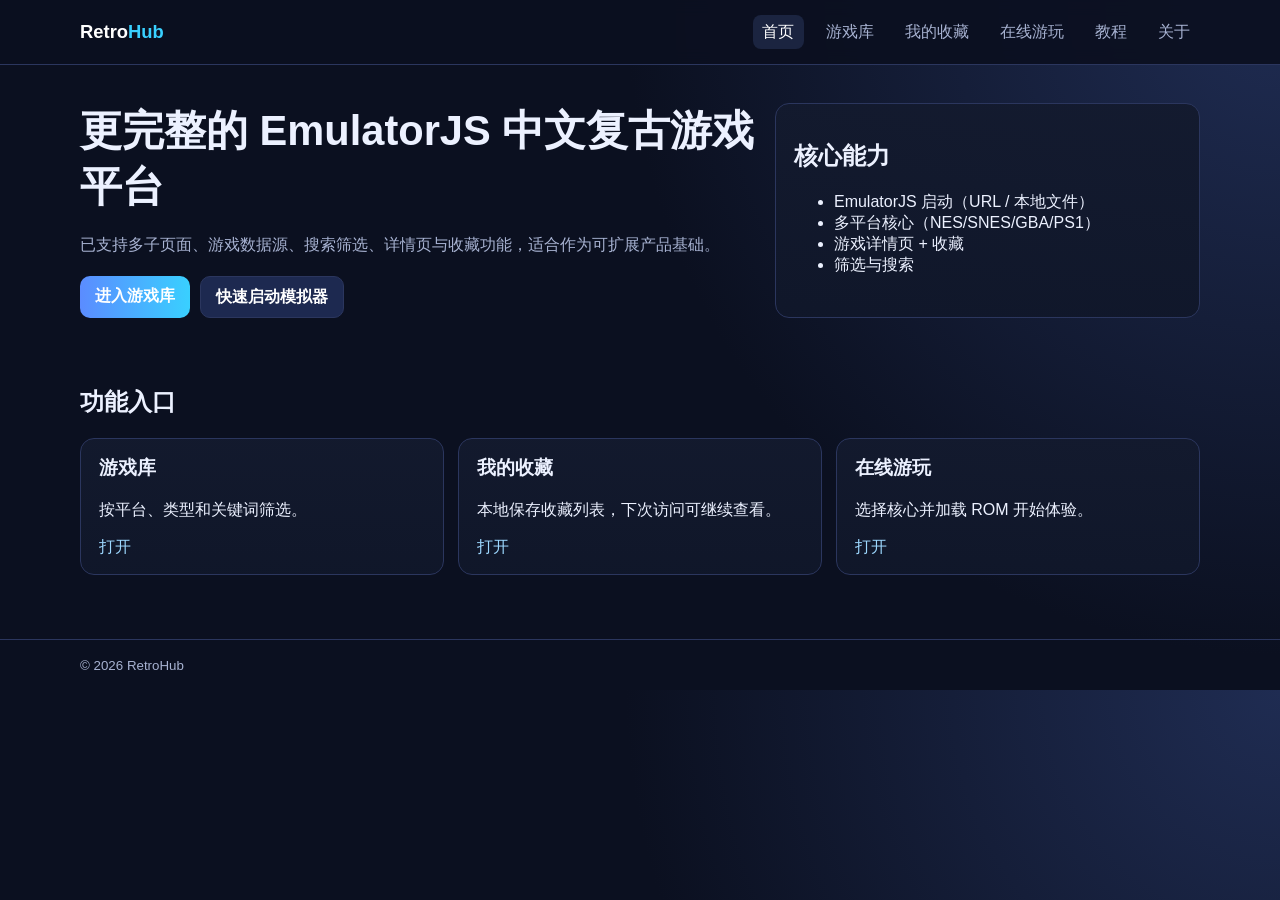
<file: index.html>
<!doctype html>
<html lang="zh-CN">
  <head>
    <meta charset="UTF-8" />
    <meta name="viewport" content="width=device-width, initial-scale=1.0" />
    <title>RetroHub - EmulatorJS 中文游戏站</title>
    <meta name="description" content="支持 EmulatorJS、游戏库检索、详情页、收藏页的中文复古游戏平台模板。" />
    <link rel="stylesheet" href="styles.css" />
  </head>
  <body>
    <header class="site-header">
      <div class="container nav-wrap">
        <a class="logo" href="index.html">Retro<span>Hub</span></a>
        <nav class="nav" aria-label="主导航">
          <a href="index.html" class="active">首页</a>
          <a href="games.html">游戏库</a>
          <a href="favorites.html">我的收藏</a>
          <a href="play.html">在线游玩</a>
          <a href="guides.html">教程</a>
          <a href="about.html">关于</a>
        </nav>
      </div>
    </header>

    <main>
      <section class="hero container">
        <div>
          <h1>更完整的 EmulatorJS 中文复古游戏平台</h1>
          <p>已支持多子页面、游戏数据源、搜索筛选、详情页与收藏功能，适合作为可扩展产品基础。</p>
          <div class="hero-actions">
            <a class="btn primary" href="games.html">进入游戏库</a>
            <a class="btn" href="play.html">快速启动模拟器</a>
          </div>
        </div>
        <div class="hero-card">
          <h2>核心能力</h2>
          <ul>
            <li>EmulatorJS 启动（URL / 本地文件）</li>
            <li>多平台核心（NES/SNES/GBA/PS1）</li>
            <li>游戏详情页 + 收藏</li>
            <li>筛选与搜索</li>
          </ul>
        </div>
      </section>

      <section class="container section">
        <h2>功能入口</h2>
        <div class="grid cards-3">
          <article class="card"><h3>游戏库</h3><p>按平台、类型和关键词筛选。</p><a href="games.html">打开</a></article>
          <article class="card"><h3>我的收藏</h3><p>本地保存收藏列表，下次访问可继续查看。</p><a href="favorites.html">打开</a></article>
          <article class="card"><h3>在线游玩</h3><p>选择核心并加载 ROM 开始体验。</p><a href="play.html">打开</a></article>
        </div>
      </section>
    </main>

    <footer class="site-footer"><div class="container footer-wrap"><small>© 2026 RetroHub</small></div></footer>
  </body>
</html>
</file>
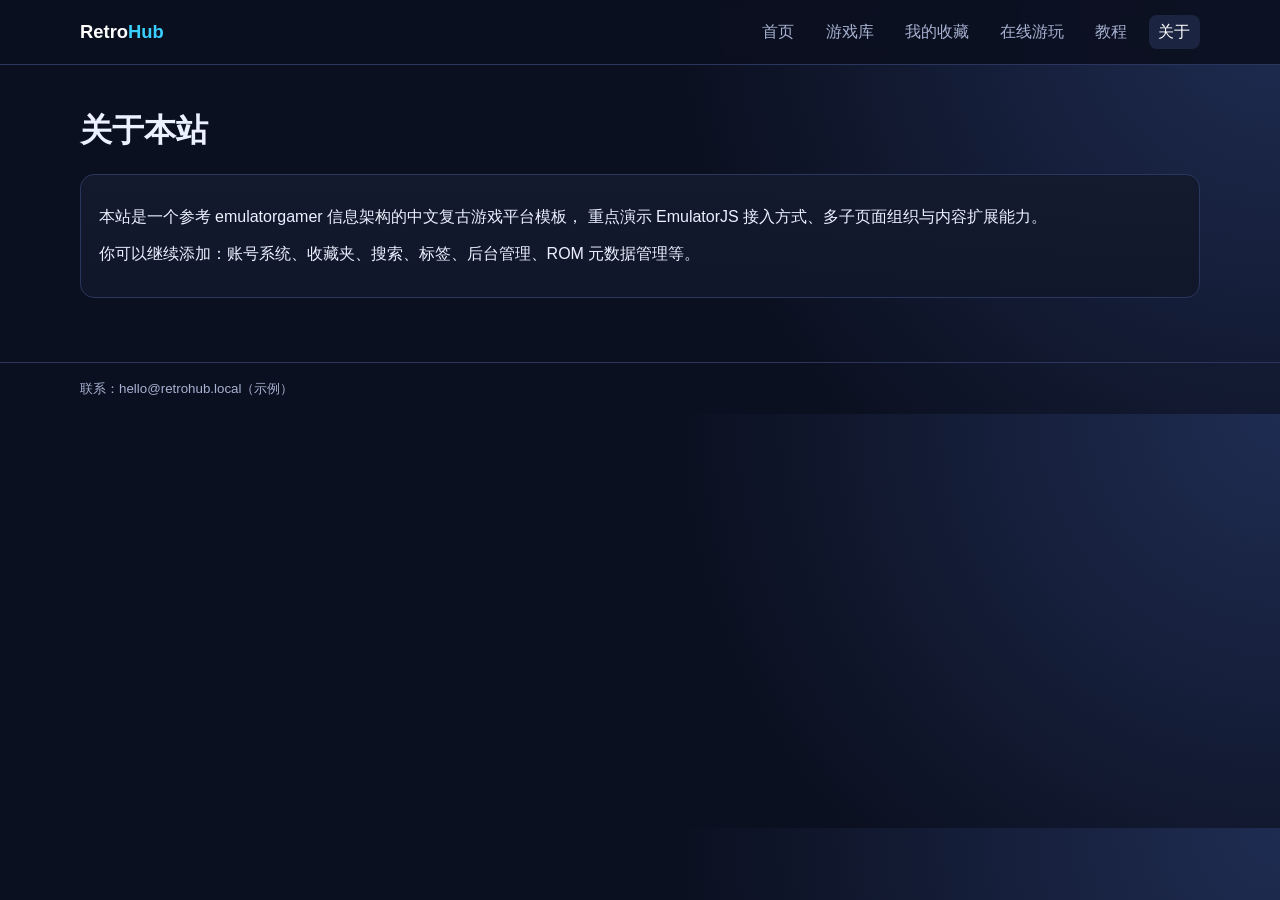
<file: about.html>
<!doctype html>
<html lang="zh-CN">
  <head>
    <meta charset="UTF-8" />
    <meta name="viewport" content="width=device-width, initial-scale=1.0" />
    <title>关于 - RetroHub</title>
    <link rel="stylesheet" href="styles.css" />
  </head>
  <body>
    <header class="site-header">
      <div class="container nav-wrap">
        <a class="logo" href="index.html">Retro<span>Hub</span></a>
        <nav class="nav" aria-label="主导航">
          <a href="index.html">首页</a>
          <a href="games.html">游戏库</a>
          <a href="favorites.html">我的收藏</a>
          <a href="play.html">在线游玩</a>
          <a href="guides.html">教程</a>
          <a href="about.html" class="active">关于</a>
        </nav>
      </div>
    </header>

    <main class="container section">
      <h1>关于本站</h1>
      <div class="card">
        <p>
          本站是一个参考 emulatorgamer 信息架构的中文复古游戏平台模板，
          重点演示 EmulatorJS 接入方式、多子页面组织与内容扩展能力。
        </p>
        <p>
          你可以继续添加：账号系统、收藏夹、搜索、标签、后台管理、ROM 元数据管理等。
        </p>
      </div>
    </main>

    <footer class="site-footer">
      <div class="container footer-wrap">
        <small>联系：hello@retrohub.local（示例）</small>
      </div>
    </footer>
  </body>
</html>
</file>
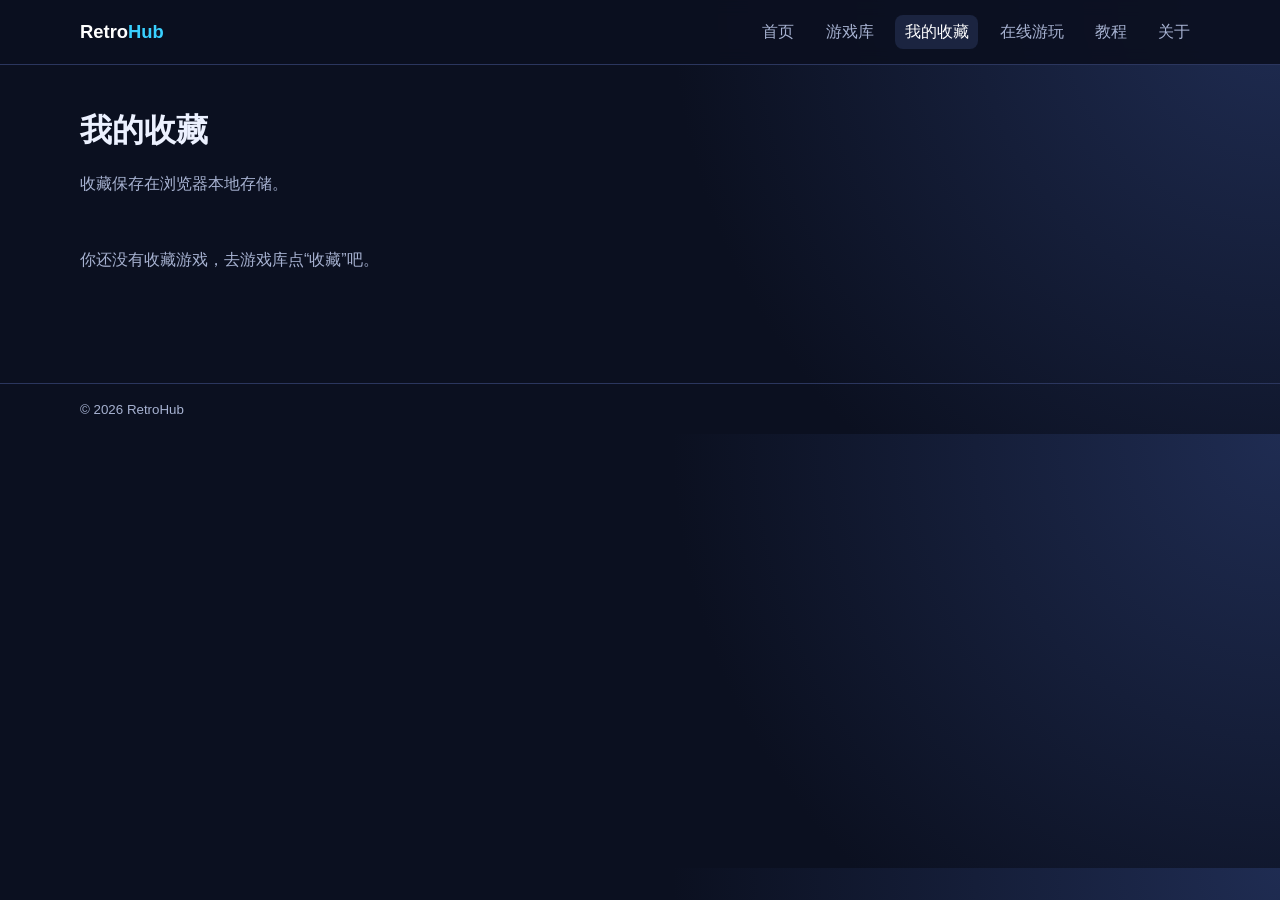
<file: favorites.html>
<!doctype html>
<html lang="zh-CN">
  <head>
    <meta charset="UTF-8" />
    <meta name="viewport" content="width=device-width, initial-scale=1.0" />
    <title>我的收藏 - RetroHub</title>
    <link rel="stylesheet" href="styles.css" />
  </head>
  <body>
    <header class="site-header">
      <div class="container nav-wrap">
        <a class="logo" href="index.html">Retro<span>Hub</span></a>
        <nav class="nav" aria-label="主导航">
          <a href="index.html">首页</a>
          <a href="games.html">游戏库</a>
          <a href="favorites.html" class="active">我的收藏</a>
          <a href="play.html">在线游玩</a>
          <a href="guides.html">教程</a>
          <a href="about.html">关于</a>
        </nav>
      </div>
    </header>

    <main class="container section">
      <h1>我的收藏</h1>
      <p class="muted">收藏保存在浏览器本地存储。</p>
      <section id="favoritesList" class="section"></section>
    </main>

    <footer class="site-footer"><div class="container footer-wrap"><small>© 2026 RetroHub</small></div></footer>
    <script src="app.js"></script>
  </body>
</html>
</file>
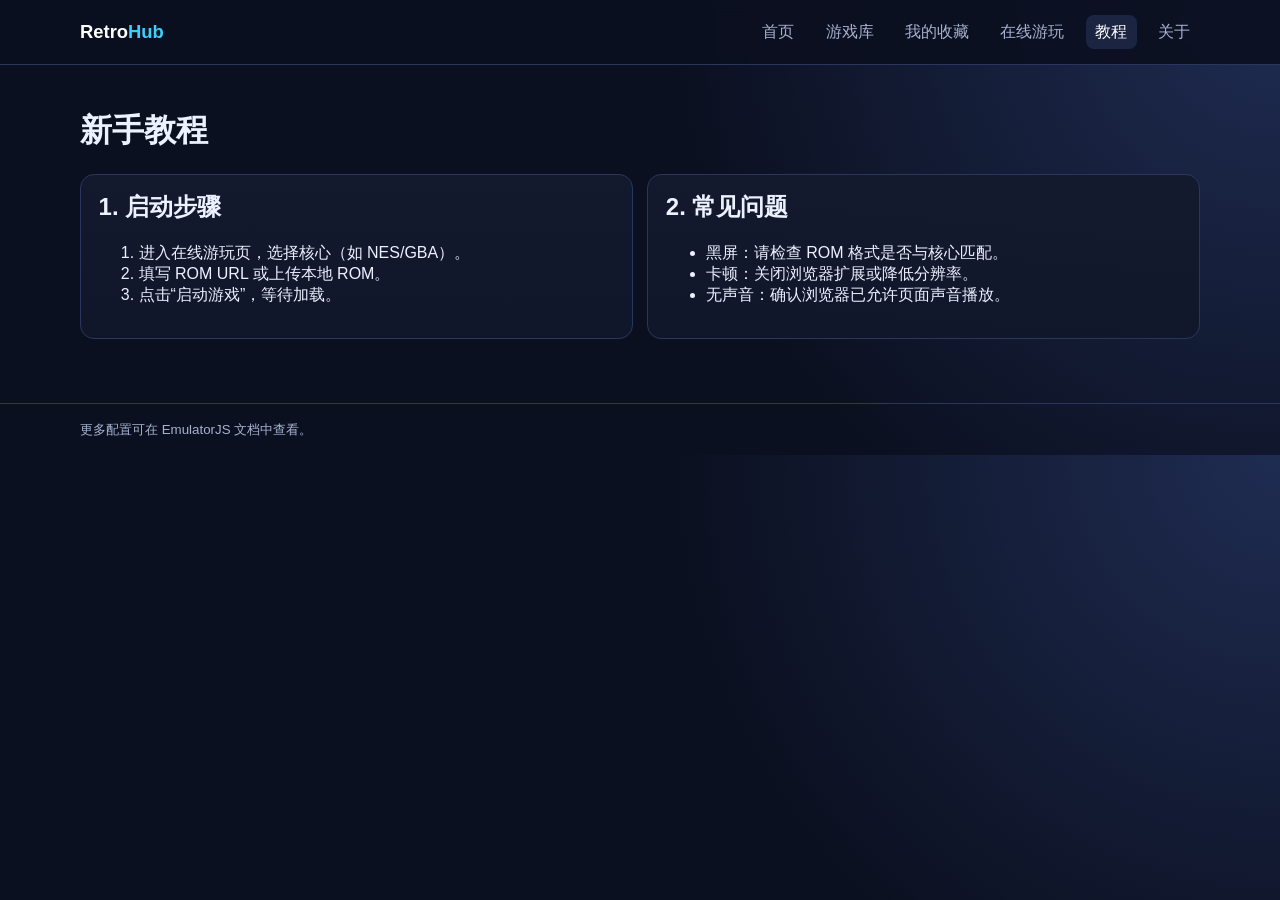
<file: guides.html>
<!doctype html>
<html lang="zh-CN">
  <head>
    <meta charset="UTF-8" />
    <meta name="viewport" content="width=device-width, initial-scale=1.0" />
    <title>教程 - RetroHub</title>
    <link rel="stylesheet" href="styles.css" />
  </head>
  <body>
    <header class="site-header">
      <div class="container nav-wrap">
        <a class="logo" href="index.html">Retro<span>Hub</span></a>
        <nav class="nav" aria-label="主导航">
          <a href="index.html">首页</a>
          <a href="games.html">游戏库</a>
          <a href="favorites.html">我的收藏</a>
          <a href="play.html">在线游玩</a>
          <a href="guides.html" class="active">教程</a>
          <a href="about.html">关于</a>
        </nav>
      </div>
    </header>

    <main class="container section">
      <h1>新手教程</h1>
      <div class="grid cards-2">
        <article class="card">
          <h2>1. 启动步骤</h2>
          <ol>
            <li>进入在线游玩页，选择核心（如 NES/GBA）。</li>
            <li>填写 ROM URL 或上传本地 ROM。</li>
            <li>点击“启动游戏”，等待加载。</li>
          </ol>
        </article>
        <article class="card">
          <h2>2. 常见问题</h2>
          <ul>
            <li>黑屏：请检查 ROM 格式是否与核心匹配。</li>
            <li>卡顿：关闭浏览器扩展或降低分辨率。</li>
            <li>无声音：确认浏览器已允许页面声音播放。</li>
          </ul>
        </article>
      </div>
    </main>

    <footer class="site-footer">
      <div class="container footer-wrap">
        <small>更多配置可在 EmulatorJS 文档中查看。</small>
      </div>
    </footer>
  </body>
</html>
</file>
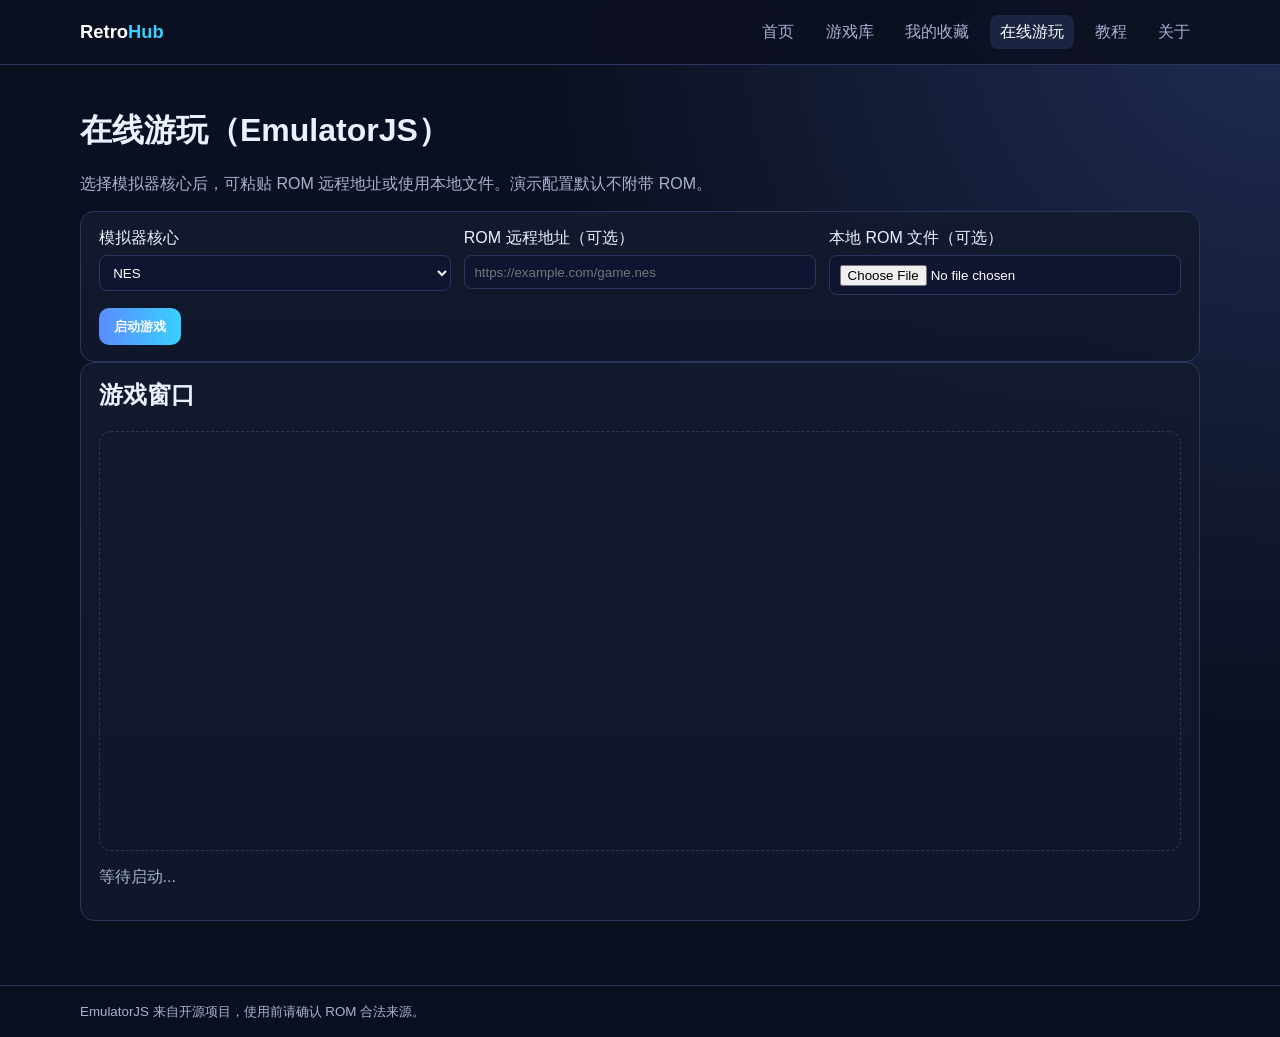
<file: play.html>
<!doctype html>
<html lang="zh-CN">
  <head>
    <meta charset="UTF-8" />
    <meta name="viewport" content="width=device-width, initial-scale=1.0" />
    <title>在线游玩 - RetroHub</title>
    <link rel="stylesheet" href="styles.css" />
  </head>
  <body>
    <header class="site-header">
      <div class="container nav-wrap">
        <a class="logo" href="index.html">Retro<span>Hub</span></a>
        <nav class="nav" aria-label="主导航">
          <a href="index.html">首页</a>
          <a href="games.html">游戏库</a>
          <a href="favorites.html">我的收藏</a>
          <a href="play.html" class="active">在线游玩</a>
          <a href="guides.html">教程</a>
          <a href="about.html">关于</a>
        </nav>
      </div>
    </header>

    <main class="container section">
      <h1>在线游玩（EmulatorJS）</h1>
      <p class="muted">
        选择模拟器核心后，可粘贴 ROM 远程地址或使用本地文件。演示配置默认不附带 ROM。
      </p>

      <section class="card form-card">
        <div class="form-grid">
          <label>
            模拟器核心
            <select id="coreSelect">
              <option value="nes">NES</option>
              <option value="snes">SNES</option>
              <option value="gba">GBA</option>
              <option value="gb">GB</option>
              <option value="psx">PS1</option>
            </select>
          </label>
          <label>
            ROM 远程地址（可选）
            <input id="romUrl" type="url" placeholder="https://example.com/game.nes" />
          </label>
          <label>
            本地 ROM 文件（可选）
            <input id="romFile" type="file" />
          </label>
        </div>
        <div class="hero-actions">
          <button id="launchBtn" class="btn primary" type="button">启动游戏</button>
        </div>
      </section>

      <section class="card">
        <h2>游戏窗口</h2>
        <div id="game"></div>
        <p id="status" class="muted">等待启动...</p>
      </section>
    </main>

    <footer class="site-footer">
      <div class="container footer-wrap">
        <small>EmulatorJS 来自开源项目，使用前请确认 ROM 合法来源。</small>
      </div>
    </footer>

    <script src="script.js"></script>
  </body>
</html>
</file>
<file: styles.css>
:root {
  --bg: #0b1020;
  --surface: #131a2e;
  --surface-2: #1b2440;
  --text: #ecf1ff;
  --muted: #a7b2d1;
  --line: #2b365e;
  --primary: #5b8cff;
  --primary-2: #39d0ff;
}
* { box-sizing: border-box; }
body {
  margin: 0;
  color: var(--text);
  background: radial-gradient(circle at top right, #1f2c52 0%, var(--bg) 45%);
  font-family: Inter, -apple-system, BlinkMacSystemFont, 'Segoe UI', Roboto, Helvetica, Arial, sans-serif;
}
a { color: #9dd8ff; text-decoration: none; }
a:hover { text-decoration: underline; }
.container { width: min(1120px, 92%); margin: 0 auto; }
.site-header {
  position: sticky; top: 0; z-index: 50;
  background: rgba(11, 16, 32, 0.92);
  border-bottom: 1px solid var(--line); backdrop-filter: blur(8px);
}
.nav-wrap { min-height: 64px; display: flex; align-items: center; justify-content: space-between; gap: 1rem; }
.logo { font-weight: 800; font-size: 1.15rem; color: #fff; }
.logo span { color: var(--primary-2); }
.nav { display: flex; gap: .75rem; flex-wrap: wrap; }
.nav a { color: var(--muted); padding: .4rem .6rem; border-radius: 8px; }
.nav a.active,.nav a:hover { color:#fff; background: var(--surface-2); text-decoration:none; }
.hero { display: grid; grid-template-columns: 1.6fr 1fr; gap: 1rem; padding: 2.4rem 0 1.6rem; }
.hero h1 { margin: 0 0 .8rem; font-size: clamp(1.8rem, 4vw, 2.6rem); }
.hero p { color: var(--muted); line-height: 1.8; }
.hero-card,.card {
  background: linear-gradient(180deg, rgba(19,26,46,.95) 0%, rgba(16,23,42,.95) 100%);
  border: 1px solid var(--line); border-radius: 14px; padding: 1rem 1.1rem;
}
.section { padding: 1.4rem 0 2rem; }
.grid { display: grid; gap: .9rem; }
.cards-3 { grid-template-columns: repeat(auto-fit, minmax(240px, 1fr)); }
.cards-2 { grid-template-columns: repeat(auto-fit, minmax(280px, 1fr)); }
.card h1,.card h2,.card h3 { margin-top: 0; }
.muted { color: var(--muted); }
.btn,button.btn {
  border: 1px solid var(--line); background: #1d2950; color:#fff;
  border-radius: 10px; padding: .6rem .95rem; cursor: pointer; font-weight: 600;
}
.btn.primary { background: linear-gradient(90deg,var(--primary),var(--primary-2)); border:none; }
.hero-actions { display:flex; gap:.6rem; flex-wrap: wrap; margin-top: .8rem; }
.form-grid { display:grid; gap:.8rem; grid-template-columns: repeat(auto-fit,minmax(220px,1fr)); }
input,select {
  width:100%; margin-top:.35rem; padding:.55rem .6rem; border-radius:8px;
  border:1px solid var(--line); background:#0f1530; color:#fff;
}
#game { min-height: 420px; border:1px dashed var(--line); border-radius:12px; margin-top:.6rem; overflow:hidden; }
.game-card .cover {
  width: 100%; height: 150px; object-fit: cover; border-radius: 10px; border:1px solid var(--line); margin-bottom: .6rem;
}
.detail-layout { display: grid; grid-template-columns: minmax(220px, 320px) 1fr; gap: 1rem; }
.cover.large { width: 100%; height: auto; border-radius: 10px; border:1px solid var(--line); }
.site-footer { border-top:1px solid var(--line); margin-top:2rem; }
.footer-wrap { padding: 1rem 0; color: var(--muted); }
@media (max-width: 900px) {
  .hero, .detail-layout { grid-template-columns: 1fr; }
}
</file>
